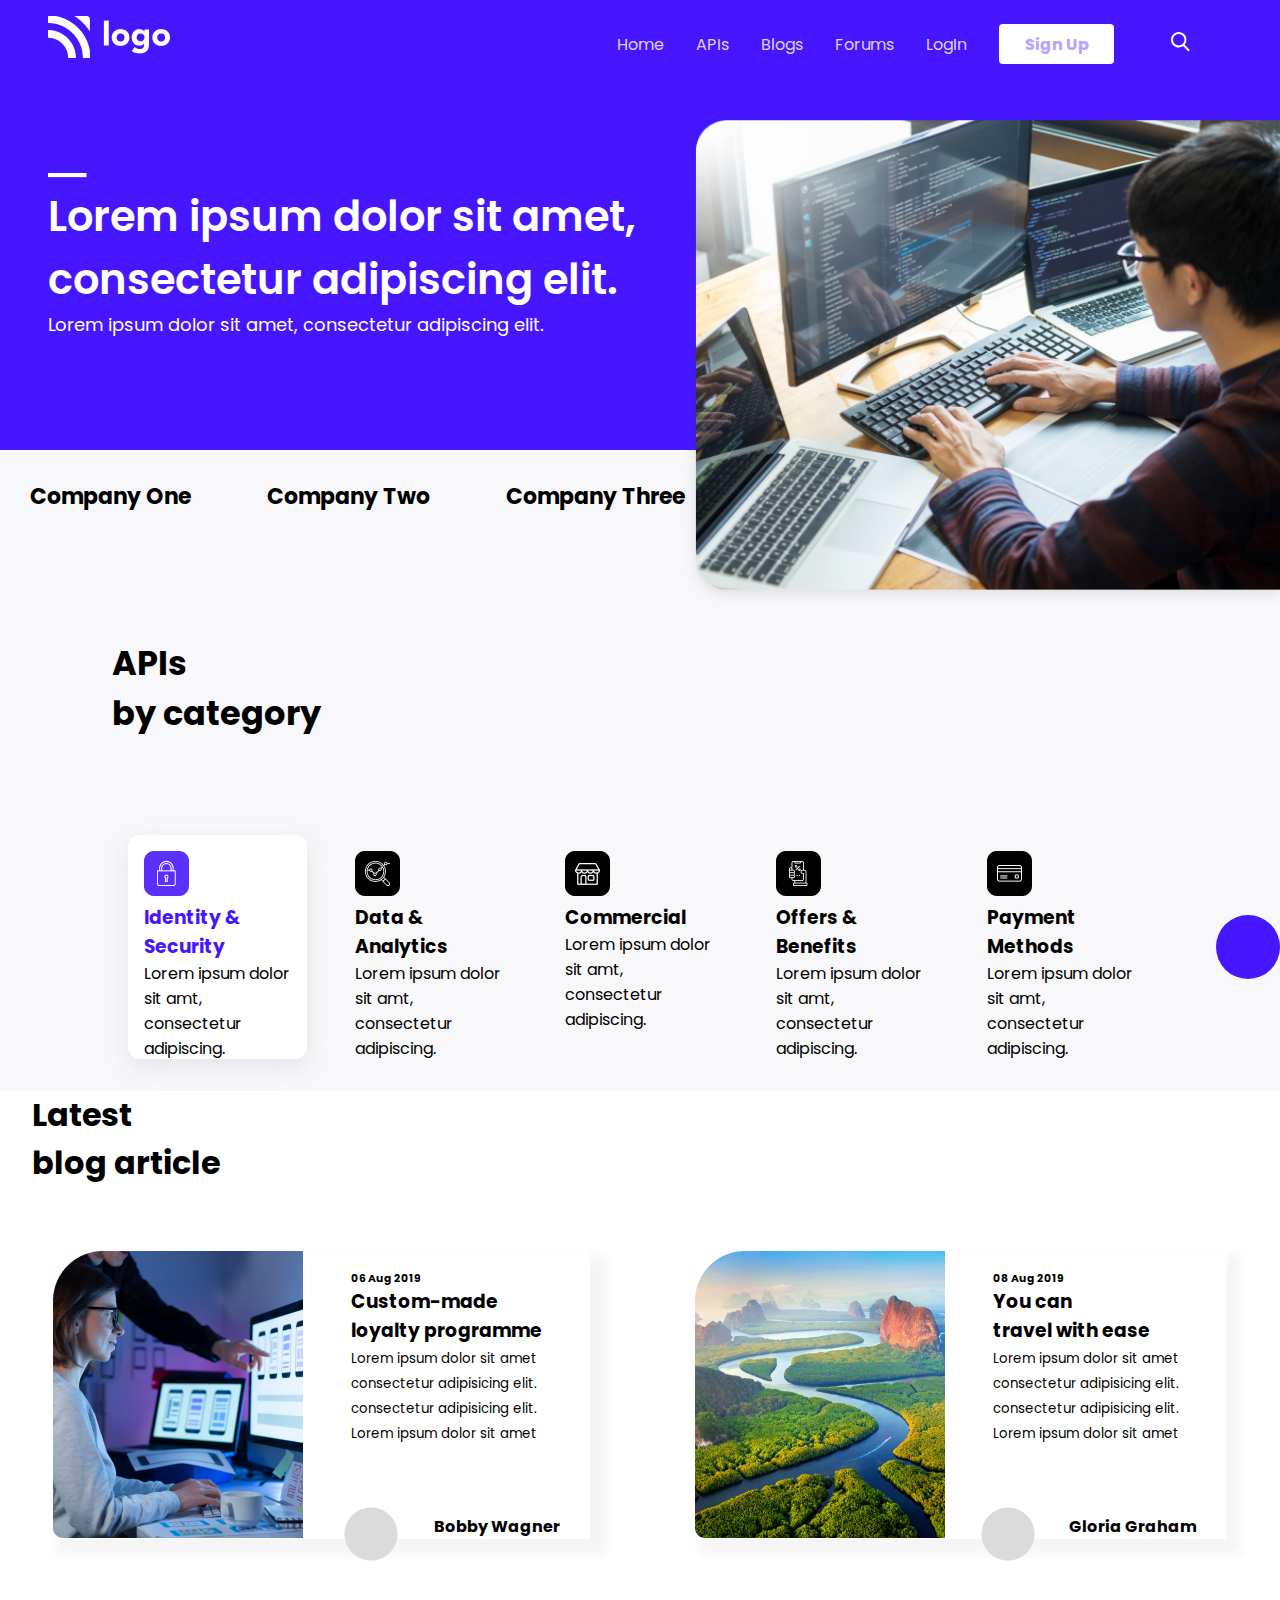
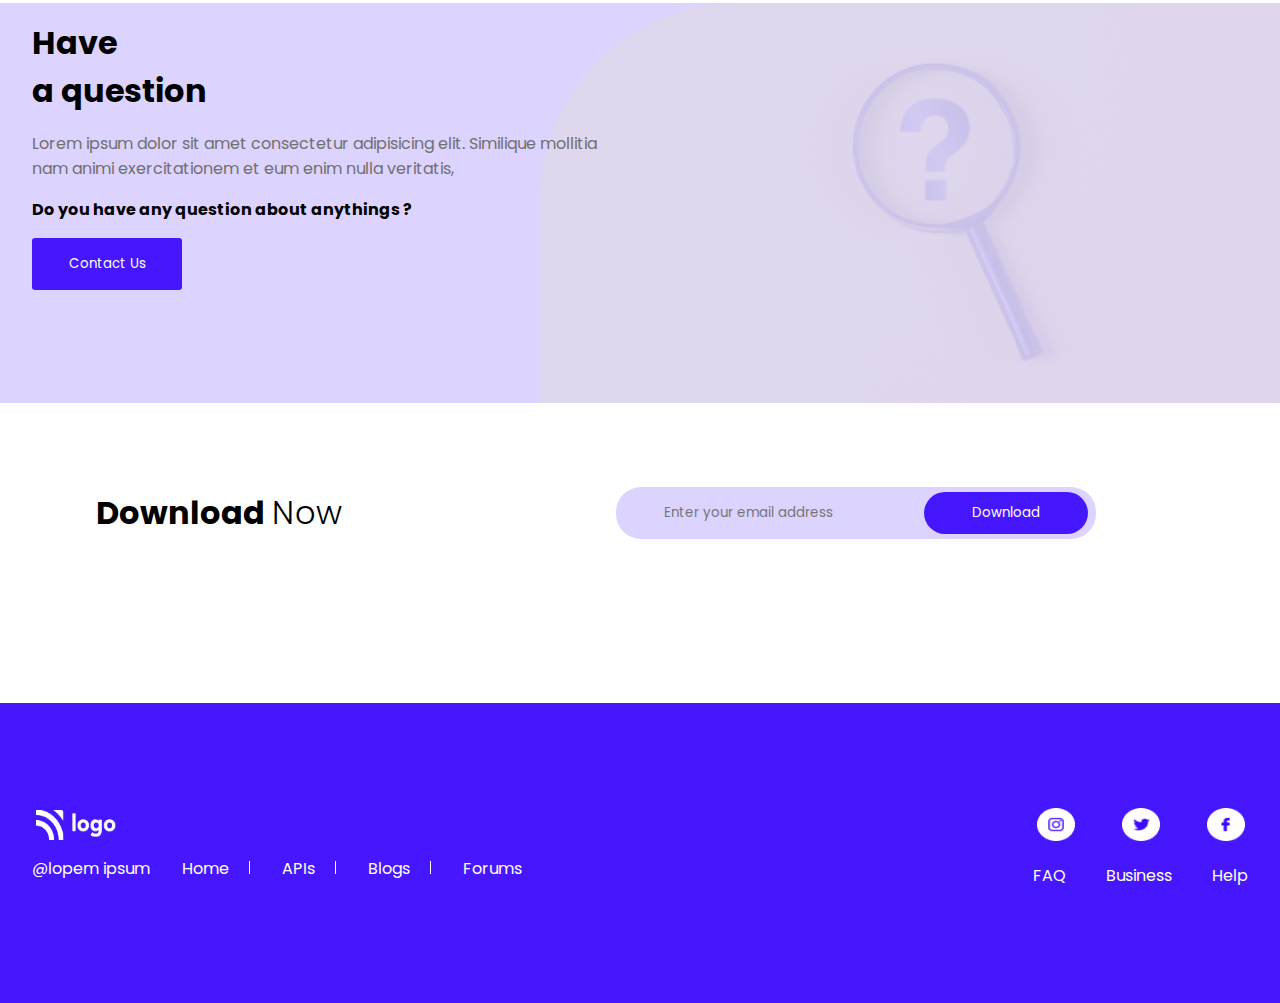
<file: index.html>
<!DOCTYPE html>
<html lang="en">
<head>
    <meta charset="UTF-8">
    <meta http-equiv="X-UA-Compatible" content="IE=edge">
    <meta name="viewport" content="width=device-width, initial-scale=1.0">
    <title>Developer Landing Page</title>
    <link rel="stylesheet" href="https://cdnjs.cloudflare.com/ajax/libs/font-awesome/6.1.2/css/all.min.css" integrity="sha512-1sCRPdkRXhBV2PBLUdRb4tMg1w2YPf37qatUFeS7zlBy7jJI8Lf4VHwWfZZfpXtYSLy85pkm9GaYVYMfw5BC1A==" crossorigin="anonymous" referrerpolicy="no-referrer" />
    <link rel="stylesheet" href="style.css">

</head>
<body>
    <!-- Header Starts -->
    <header>
        <!-- Navigation Bar Starts -->
        <nav>
            <!-- Navigation items Starts -->
            <a class="nav-item">Home</a>
            <a class="nav-item">APIs</a>
            <a class="nav-item">Blogs</a>
            <a class="nav-item">Forums</a>
            <a class="nav-item">LogIn</a>
            <a class="nav-item-active">Sign Up</a>
            <svg class="nav-item" width="13" height="13" viewBox="0 0 13 13" fill="none" xmlns="http://www.w3.org/2000/svg">
            <path fill-rule="evenodd" clip-rule="evenodd" d="M8.85903 8.24401L11.816 11.321L11.815 11.322C11.991 11.4877 12.0614 11.7369 11.9982 11.9703C11.9349 12.2036 11.7483 12.3831 11.5127 12.4372C11.2771 12.4914 11.0308 12.4113 10.872 12.229L7.89103 9.12901C7.04998 9.72236 6.04531 10.0397 5.01603 10.037C2.66419 10.0372 0.627975 8.40344 0.118589 6.10743C-0.390797 3.81142 0.763438 1.46979 2.89472 0.475412C5.02599 -0.518963 7.56198 0.100953 8.99418 1.96641C10.4264 3.83187 10.3702 6.44192 8.85903 8.24401ZM8.44412 3.59725C7.86941 2.21135 6.51636 1.3082 5.01603 1.30901C2.9693 1.31231 1.31123 2.97128 1.30903 5.01801C1.30903 6.51834 2.21291 7.8709 3.59912 8.44487C4.98532 9.01883 6.58078 8.70114 7.64139 7.63996C8.702 6.57878 9.01883 4.98314 8.44412 3.59725Z" fill="white"/>
            </svg>

        </nav>
    
        <!-- LOGO -->
        <div >
            <img class="logo" src="./images/Logo.png" >
        </div>
    
        <!-- Text -->
        <div class="header-text">
            <img src="./images/Rectangle_12.png">
            <h2>
                Lorem ipsum dolor sit amet, <br>consectetur adipiscing elit.
            </h2>
            <p>
                Lorem ipsum dolor sit amet, consectetur adipiscing elit.
            </p>
        </div>
    
        <!-- Image -->
        <div>
            <img class="header-image" src="./images/IMAGE HERE.png">
        </div>
        <img  class="mybar" src="./images/icons8-menu-67.png" alt="">
    </header>
    
    
<!-- Companies -->
<div class="companies">
    <a href="#" class="company-items">Company One</a>
    <a href="#" class="company-items">Company Two</a>
    <a href="#" class="company-items">Company Three</a>
</div>



<!-- API Section -->

 <div class="api">
    <h1 class="api-heading">APIs <br> by category</h1>
<!-- Cards -->
    <div class="cards">
        <!-- Card 01 -->
        <div class="card-active">
            <img class="card-logo" src="./images/Group 97.png">
            <h3 class="card-head-active">Identity & <br> Security</h3>
            <p class="card-body">Lorem ipsum dolor sit amt, <br> consectetur adipiscing.</p>
        </div>
        <!-- Card 02 -->
        <div class="card">
            <img class="card-logo" src="./images/Group 98.png">
            <h3 class="card-head">Data & <br> Analytics</h3>
            <p class="card-body">Lorem ipsum dolor sit amt, <br> consectetur adipiscing.</p>
        </div>
        <!-- Card 03 -->
        <div class="card">
            <img class="card-logo" src="./images/Group 99.png">
            <h3 class="card-head">Commercial</h3>
            <p class="card-body">Lorem ipsum dolor sit amt, <br> consectetur adipiscing.</p>
        </div>
        <!-- Card 04 -->
        <div class="card">
            <img class="card-logo" src="./images/Group 100.png">
            <h3 class="card-head">Offers & <br> Benefits</h3>
            <p class="card-body">Lorem ipsum dolor sit amt, <br> consectetur adipiscing.</p>
        </div>
        <!-- Card 05 -->
        <div class="card">
            <img class="card-logo" src="./images/Group 101.png">
            <h3 class="card-head">Payment <br> Methods</h3>
            <p class="card-body">Lorem ipsum dolor sit amt, <br> consectetur adipiscing.</p>
        </div>

        <div class=" card-next">

            <div class="icon-box">
                <i class="i-next fa-solid fa-angle-right"></i>
            </div>

        </div>

    </div>        
</div>




<!-- Blog Section -->

<div class="blogbox ">
    <div class="blog-heading">
        <h1>Latest <br> blog article</h1>
    </div>
    <!-- Blogs -->
    <div class="blog-cards">
        <!-- Blog card 01 -->
        <div class="blog-card">
            <div class="blog-image">
                <img src="./images/Rectangle.png" alt="" >
            </div>
            <div class="blog-content">
                <h6 >06 Aug 2019</h6>
                <h3 >Custom-made <br> loyalty programme</h3>
                <small>Lorem ipsum dolor sit amet <br>consectetur adipisicing elit. <br> consectetur adipisicing elit. <br>Lorem ipsum dolor sit amet</small>
            </div>
            <div class="blog-bottom">
                <img class="blog-card-bottom-image" src="./images/IMAGE HERE (2).png" alt="">
            </div>
            <div class="blog-author">
                <b class="blog-author"><span>Bobby Wagner</span></b>
            </div>
            
        </div>
    
        <!-- Blog card 02 -->
    
        <div class="blog-card">
            <div class="blog-image">
                <img src="./images/Rectangle Copy.png" alt="" >
            </div>

            <div class="blog-content">
                <h6 >08 Aug 2019</h6>
                <h3 >You can <br> travel with ease</h3>
                <small>Lorem ipsum dolor sit amet <br>consectetur adipisicing elit. <br> consectetur adipisicing elit. <br>Lorem ipsum dolor sit amet</small>
            </div>

            <div class="blog-bottom">
                <img class="blog-card-bottom-image" src="./images/IMAGE HERE (2).png" alt="">
            </div>

            <div class="blog-author">
                <b class="blog-author">Gloria Graham</b>
            </div>
            
        </div>

    </div>
</div>


    <!-- FAQ SECTION -->
    <div class="faq-section">
        <div class="faq-content">
            <h2>Have <br> a question</h2>
            <h4 class="hf">Lorem ipsum dolor sit amet consectetur adipisicing elit. Similique mollitia <br>nam animi exercitationem et eum enim nulla veritatis,</h4>
            <h4>Do you have any question about anythings ?</h4>

            <button >Contact Us</button>
        </div>
        <div class="faq-image">
            <img src="./images/Rectangle_38-2 (1).png" alt="">
        </div>
    </div>

    
      <!-- Download -->
      <div class="download-section">
        <div class="download-content">
            <h1>Download <span> Now</span></h1>
        </div>
        <div class="download-email">
              <form>
                <input placeholder="Enter your email address"/>
                <button>Download</button>
              </form>
         </div>
       </div>

       <!-- footer -->
      <div class="footer-section">
            <div class="footer-left">
                <img class="footer-logo"src="./images/Logo.png" alt="">
                <ul class="list">
                    <li class="list-items">@lopem ipsum</li>
                    <li class="list-items">Home</li>
                    <li class="list-items">APIs</li>
                    <li class="list-items">Blogs</li>
                    <li class="list-items">Forums</li>
                </ul>
            </div>

            <div class="footer-right">
                <div class="logos-list">
                    <img class="footer-logos" src="./images/Group 102.png" alt="">
                    <img class="footer-logos" src="./images/Group 103.png" alt="">
                    <img class="footer-logos" src="./images/Group 104.png" alt="">
                </div>
                <ul class="logos-list">
                    <li class="list-items">FAQ</li>
                    <li class="list-items">Business</li>
                    <li class="list-items">Help</li>
                </ul>
            </div>        
        </div>
</body>
</html>
</file>
<file: style.css>
/* POPPINS FONT FAMILY */
@import url("https://fonts.googleapis.com/css2?family=Poppins&display=swap");
@import url('https://fonts.googleapis.com/css2?family=Fredoka+One&family=Indie+Flower&family=Poppins:ital,wght@0,100;0,200;0,300;0,400;0,500;0,600;0,700;0,800;0,900;1,100;1,200;1,300;1,400;1,500;1,600;1,700;1,800;1,900&display=swap');
:root {
  --blue:#4617fe;
  --white:#fff;
  --black:#000;
  --whb:#dcd3ff
}

* {
  font-family: "Poppins", sans-serif;
  margin: 0;
  outline: 0;
  padding: 0 ;
  box-sizing: border-box;
}

/* nav area........................................................................ */

header {
background-color:var(--blue);
display:flex;
justify-content:space-between;
height: 50vh;
padding:1rem 3rem;
/* position: relative; */
}
nav {
  display:flex;
  justify-content: flex-end;
  order: 2;
  
}
 nav a, svg {
  color: #dcd3ff;
  margin: 1rem;
}
.nav-item-active { 
  display:block;
  background: var(--white);
  color:#b6a4fe;
  padding-top:8px;
  text-align:center;
  border-radius: 4px;
  width: 115px;
  height:40px;
  font-weight:bold;
  margin-top:8px;
  
 }
 
 .mybar {

display: none;

 }

nav svg {
  width: 70px;
  height: 20px;
}
.header-image {
  position: absolute;
  right: 0;
  height: 500px;
  width: 600px;
  top:110px;
}

.header-text {
  position: absolute;
  top: 10rem;
}
.header-text h2 {
  font-size:2.6rem;
  color: var(--white);
  font-weight:550;
}

.header-text p {
  color: var(--white);
  font-size: 18px;
}


@media only screen and (max-width:1230px) {
 .header-image {
    z-index: -1;
    opacity: 0.5;
    position: absolute;
    width:300px;
    height: 300px;
    top:130px;
  }
  header {
    z-index: 3;
    opacity: 0.5;

  }
  nav {
    display:flex;
    justify-content: flex-end;
    order: 2;
    overflow-x: scroll;
  }
} 

@media only screen and (max-width:900px) {
.mybar {
  display:block;
  width: 60px;
  height:60px;

}
nav {
  display:none;
}
}

@media only screen and (max-width:600px) {
  .header-text {
    position: absolute;
    top: 10rem;
  }
  .header-text h2 {
    font-size:1.3rem;
    color: var(--white);
    font-weight:550;
  }
  
  .header-text p {
    color: var(--white);
    font-size: 15px;
  }

  header {
    background-color:var(--blue);
    display:flex;
    justify-content:space-between;
    height: 50vh;
    padding:1rem 1.3rem;
    /* position: relative; */
    }

    .logo {
      width: 60px;
      margin-top:1rem;
    }
    

  
}


/* companies area ....................................................................... */
.companies {
  display:flex;
  justify-content:flex-start;
  width: 100%;
  background-color:#f8f8fa;
  align-items:start;
  gap:1rem;

}
.companies a {
  text-decoration: none;
  color:var(--black);
  font-weight: bold;
  font-size:22px;
  padding: 30px;
}

@media only screen and (max-width:600px) {
  .companies a {
    text-decoration: none;
    color:var(--black);
    font-weight: bold;
    font-size:15px;
    padding: 30px 0 0 10px;
  } 
  .companies {
    display:flex;
    justify-content:flex-start;
    width: 100%;
    background-color:#f8f8fa;
    align-items:start;
    gap:1rem;
  
  }
}





/* api .............................................area */
.api {
  display: flex;
  flex-direction: column;
  justify-content:space-evenly;
  gap: 6rem;
  background-color:#f8f8fa;
  padding-bottom:2rem;
 }
.card-next {
  align-items:center;
  display: flex;
  justify-content:flex-end;
  align-items:center;
  width: 140px;
  align-items:center; 
}
.cards {
  display: flex;
  flex-direction: row;
  justify-content:flex-start;
  gap:2rem;
  padding-left:8rem;
}
.icon-box {
  background-color: var(--blue);
  border-radius:50%;
  padding:2rem;
  width: 50px;
  height: 50px;
  display: flex;
  align-items:center;
  align-items: center;
}
.i-next {
  color: #ffff;
}
.api-heading {
  font-size:2.1rem;
  font-weight:bold;
  padding-left:7rem;
  padding-top: 6rem;
}

.card-active, .card:hover  {
  padding: 1rem 1rem;
  background-color:var(--white);
  height:14rem;
  border-radius: 12px;
  box-shadow: rgba(149, 157, 165, 0.2) 0px 8px 24px;
}
.card {
  padding: 1rem 1rem;
  background-color:#f8f8fa;
  height:14rem;
}
.card-active h3 {
  color: var(--blue);
}


@media only screen and (max-width: 1150px)  {

  .api {
    display: flex;
    flex-direction: column;
    justify-content:space-evenly;
    gap: 6rem;
    background-color:#f8f8fa;
    padding-bottom:2rem;
   }

  .cards {
    display: flex;
    flex-direction: column;
    justify-content:flex-start;
    gap:2rem;
    padding-left:0rem;
    margin: 0 auto;
  }

  .api-heading {
    font-size:2.1rem;
    font-weight:bold;
    padding-left:4rem;
    padding-top: 6rem;
  }

  .card {
    padding: 1rem 1rem;
    background-color:#f8f8fa;
    height:16rem;
  }

}




/* blog area ......................................*/

.blog-heading { 
 max-width: 1700px; 
 margin: 0 auto;
 padding-left: 2rem;
}

.blog-cards { 
  max-width:1380px;
  margin: 0 auto;
  display: flex;
  flex-wrap: wrap;
  height: auto;
}


.blog-content {
  margin-top: 20px;
}
.blog-card {
  background-color: #FFFFFF;
  display:flex;
  height: 288px;
  gap: 3rem;
  margin: 4rem auto;
  box-shadow: 10px 10px 10px 6px rgba(0,0,0,.04);
  position: relative;
}
 .blog-card-bottom-image {
  position: absolute;
  bottom: 0;
  right:12rem;
  top: 16rem;
 }

.blog-image {
  display: inline-block;
}
 div.blog-author {
position: absolute;
bottom: 0;
right: 30px;

}



 
@media only screen and (max-width: 555px)  {
  .blog-heading { 
    max-width: 1700px; 
    margin: 0 auto;
    padding-left: 2rem;
   }
   
   .blog-cards { 
     max-width:1380px;
     margin: 0 auto;
     display: flex;
     flex-wrap: wrap;
     height: auto;
   }
   
   
   .blog-content {
     margin-top: 20px;
     padding-left: 20px;
   }
   .blog-card {
     background-color: #FFFFFF;
     display:flex;
     height: 600px;
     gap: 1rem;
     flex-direction: column;
     margin: 4rem auto;
     box-shadow: 10px 10px 10px 6px rgba(0,0,0,.04);
     position: relative;
   }
    .blog-card-bottom-image {
     position: absolute;
     bottom: 0;
     right:12rem;
     top: 35rem;
    }
   
   .blog-image {
     display: inline-block;
   }
    div.blog-author {
   position: absolute;
   bottom: 0;
   right: 30px;
   
   }
   
  
} 



/* faq area........................................ .......................................*/
.faq-section {
  display: flex;
  justify-content:space-between;
  padding:2rem 0 0 6rem;
  background-color: var(--whb);
}

.faq-section .faq-image {
  align-self: flex-end;
  display: flex;
  position: absolute;
  right: 0;
  height: 400px;
 }

 .faq-section {
  height:400px;
 }

.faq-content {
  display: flex;
  flex-direction: column;
  gap: 1rem;
justify-content: flex-start;
/* height:100px; */
}
.faq-content h2 {
font-weight: bold;
font-size:2rem;
font-family: 'Poppins';
}
.faq-content .hf  {
  color:rgb(112, 112, 112);
  /* font-size: 1.5rem; */
  font-weight: normal
}

.faq-content button {
  padding:1rem 2rem;
  border: none;
  color: var(--white);
  background-color: var(--blue);
  width: 150px;
  border-radius: 3px;
  gap: 3rem;
}


@media only screen and (max-width: 1420px)  {

.faq-section .faq-content {
z-index: 3;
}
.faq-section .faq-image {
    z-index: 1;
     opacity: 0.1;
}
  .faq-section {
    display: flex;
    justify-content:space-between;
    padding:1rem 0 0 2rem;
    background-color: var(--whb);
  }
}

/* downlod area ..............................................*/
.download-section {
  display: flex;
  justify-content:space-between;
  align-items:center;
  height: 300px;
  width: 100%;
  gap: 4rem;
  padding:3em 1rem 8rem 6rem;
  /* background: #000; */

flex-wrap: wrap;
}
.download-content span {
font-weight: 300;
}

.download-email input {
  outline:none;
  border: none;
  border-radius:25px;
  background-color:var(--whb);
  padding: 1rem 14rem 1rem  3rem;
  width: 30rem;
  /* display: flex; */
}
.download-email button {
border: none;
border-radius:25px;
padding: .7rem 3rem;
background-color: var(--blue);
color: var(--white);
position:relative;
z-index: 1;
right: 11rem;
}

@media only screen and (max-width: 800px) {


  .download-section {
    display: flex;
    justify-content:center;
    align-items:center;
    flex-direction: row;
    max-width: 300px;
    margin: 0 auto;
    height: 300px;
    width: 100%;
    gap: 4rem;
    padding:1rem 1rem 1rem 1rem;
  flex-wrap: wrap;
  }

  
  .download-email input {
    outline:none;
    border: none;
    border-radius:25px;
    background-color:var(--whb);
    padding: 1rem 14rem 1rem  3rem;
    width: 30rem;
    /* display: flex; */
  }
  .download-email button {
  border: none;
  border-radius:25px;
  padding: .4rem 2rem;
  background-color: var(--blue);
  color: var(--white);
  position:relative;
  z-index: 1;
  right: 0;
  left: 21rem;
  bottom: 2.6rem;
  }
  
}

@media only screen and (max-width: 500px) {
  .download-section {
    display: flex;
    justify-content:center;
    align-items:center;
    flex-direction: row;
    max-width: 250px;
    margin: 0 auto;
    height: 300px;
    width: 100%;
    gap: 4rem;
    padding:1rem 1rem 1rem 1rem;
  flex-wrap: wrap;
  }

  
  .download-email input {
    outline:none;
    border: none;
    border-radius:25px;
    background-color:var(--whb);
    padding: 1rem 14rem 1rem  3rem;
    width: 10rem;
    /* display: flex; */
  }
  .download-email button {
  border: none;
  border-radius:25px;
  padding: .4rem 1rem;
  background-color: var(--blue);
  color: var(--white);
  position:relative;
  z-index: 1;
  right: 0;
  left: 10rem;
  bottom: 2.6rem;
  }
  
}

/* footer area ....................................*/

.footer-section {
  display: flex;
  justify-content:space-between;
  background-color:var(--blue);
  height:300px;
  align-items:center;
  padding: 0 1rem;
  width: 100%;
  flex-wrap: wrap;
}

.footer-left {
  display: flex;
  flex-direction:column;
}
.footer-logo {
  width: 80px;
  height: 30px;
  margin-left:20px;
}

.footer-left .list {
display: flex;
}

.footer-right {
  display: flex;
  flex-direction:column;
  
}
.footer-logos {
width:50px;
height:45px;
padding:6px;
}
.logos-list {
  display: flex;
  flex-direction: row;
  gap: .5rem;
  align-items: center;
  justify-content:space-around;

}
.list-items  {
  list-style-type:none;
  padding:1rem;
  color:var(--white);
}

.footer-section .footer-left .list .list-items ~ .list-items:not(:last-of-type)::after {
  content: "";
  width: 1px;
  height: 50%;
  margin-left: 20px;
  display: inline-block;
  background-color: #FFFFFF;
}



@media only screen and (max-width: 570px) {

  .logos-list {
    display: flex;
    flex-direction: row;
    gap:2px;
    align-items: center;
    justify-content:space-around;
     flex-wrap: wrap;
  }
  .list-items  {
  list-style-type:none;
  padding:.4rem;
  color:var(--white);
  font-size: 10px;
}

}
</file>
